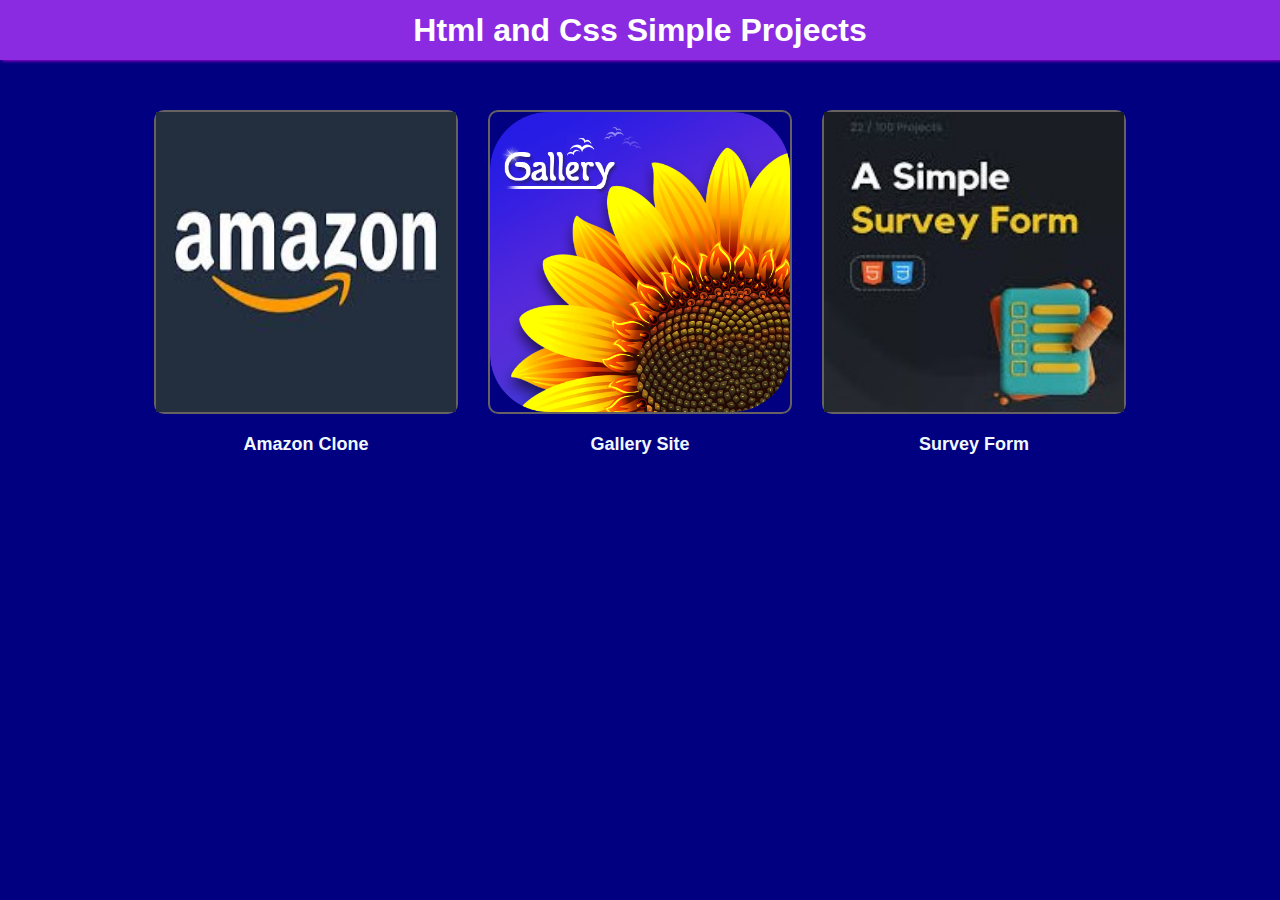
<file: login .html>
<!DOCTYPE html>
<html lang="en">
<head>
    <meta charset="UTF-8">
    <meta name="viewport" content="width=device-width, initial-scale=1.0">
    <title>Html and Css</title>
    <link rel="stylesheet" href="style1.css">
</head>
<body>
    <div class="heading"> 
        <h1>Html and Css Simple Projects</h1>
    </div>
    <section class="boxes" >
        <div class="box" id="boxs1">
            <a href="https://swethamanda15.github.io/Amazon-clone/"><img src="amazon.jpg" alt=""style="height: 300px; width: 300px;"></a>
             <p style="font-size: large; text-align: center; color: aliceblue;">    <b> Amazon Clone</b> </p>
        </div>
       
        <div class="box" id="boxs2">
             <a href="#"><img src="gallery.png" alt="" style="height: 300px; width: 300px;"></a>
              <p style="font-size: large; text-align: center; color: aliceblue;">    <b> Gallery Site</b> </p>
        </div>
        <div class="box" id="boxs3">
             <a href="#"><img src="images.jpg" alt="" style="height: 300px; width: 300px;"></a> 
              <p style="font-size: large; text-align: center; color: aliceblue;">    <b> Survey Form</b> </p>
        </div>
       
        
    </section>
  
</body>
</html>
</file>
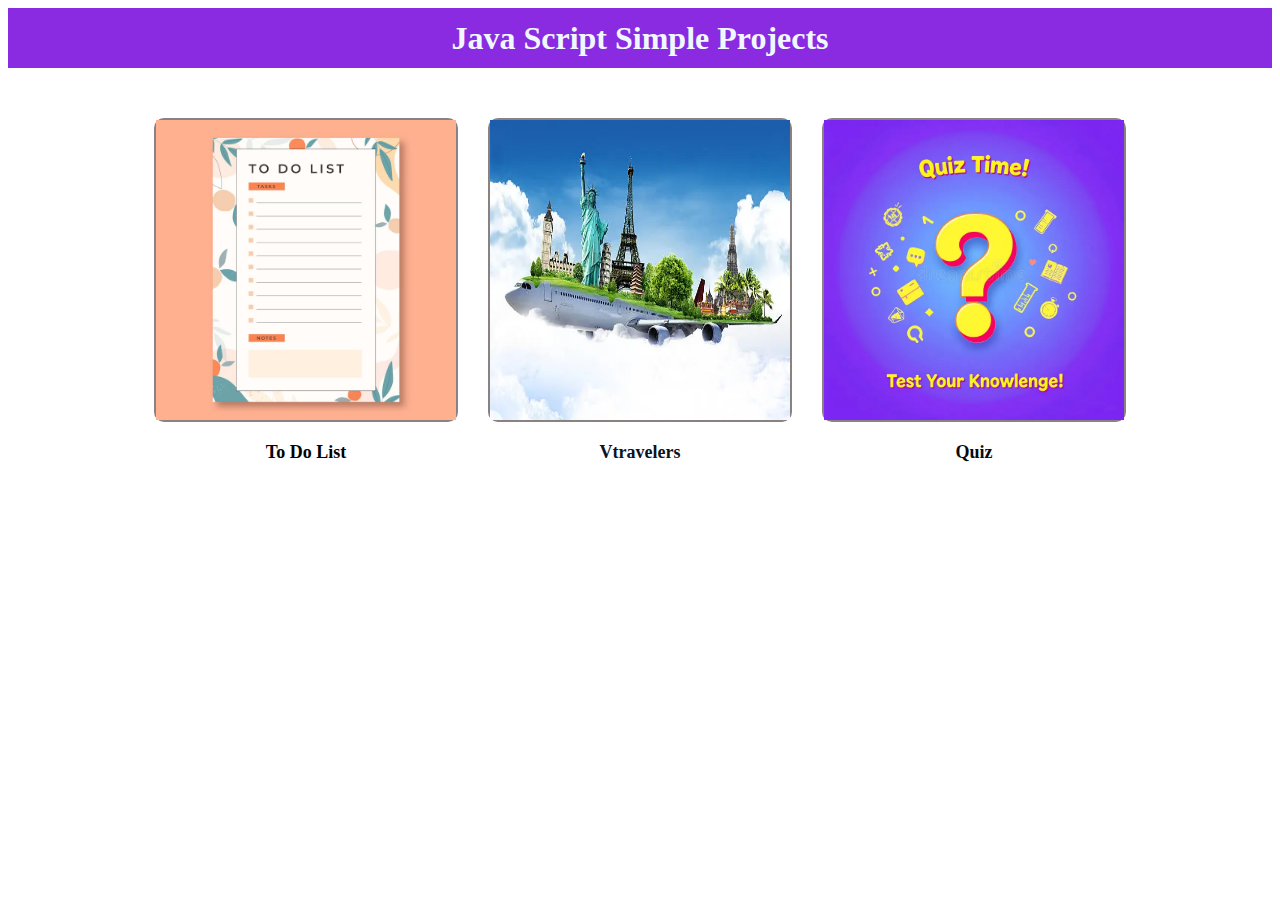
<file: login1.html>
<!DOCTYPE html>
<html lang="en">
<head>
    <meta charset="UTF-8">
    <meta name="viewport" content="width=device-width, initial-scale=1.0">
    <title>Java Script Project</title>
    <link rel="stylesheet" href="style2.css">
</head>
<body>
    <div class="heading"> 
        <h1 style="color: aliceblue; border-radius: 10px;">Java Script Simple Projects</h1>
    </div>
    <section class="boxes">
        <div class="box" id="boxs1">
            <a href="https://swethamanda15.github.io/To-Do-LIst/"><img src="todo.avif" alt=""style="height: 300px; width: 300px;"></a>
             <p style="font-size: large; text-align: center; color: rgb(1, 2, 3);">    <b> To Do List</b> </p>
        </div>
       
        <div class="box" id="boxs2">
             <a href="https://swethamanda15.github.io/Travel/"><img src="traveler.webp" alt=""style="height: 300px; width: 300px;"></a>
              <p style="font-size: large; text-align: center; color: rgb(8, 20, 31);"><b> Vtravelers </b></p>
        </div>
        <!-- <div class="box" id="boxs3">
             <a href="#"><img src="tic.jpg" alt=""style="height: 300px; width: 300px;"></a>
              <p style="font-size: large; text-align: center; color: rgb(9, 10, 10);">    <b> Tic Tae Toe</b> </p>
        </div> -->
        <div class="box" id="boxs4" >
              <a href="https://swethamanda15.github.io/Simple-Quiz/"><img src="quiz.webp" alt=""style="height: 300px; width: 300px; "></a>
               <p style="font-size: large; text-align: center; color: rgb(7, 11, 14);">    <b> Quiz</b> </p>
        </div>
        
    </section>
  
</body>
</html>
</file>
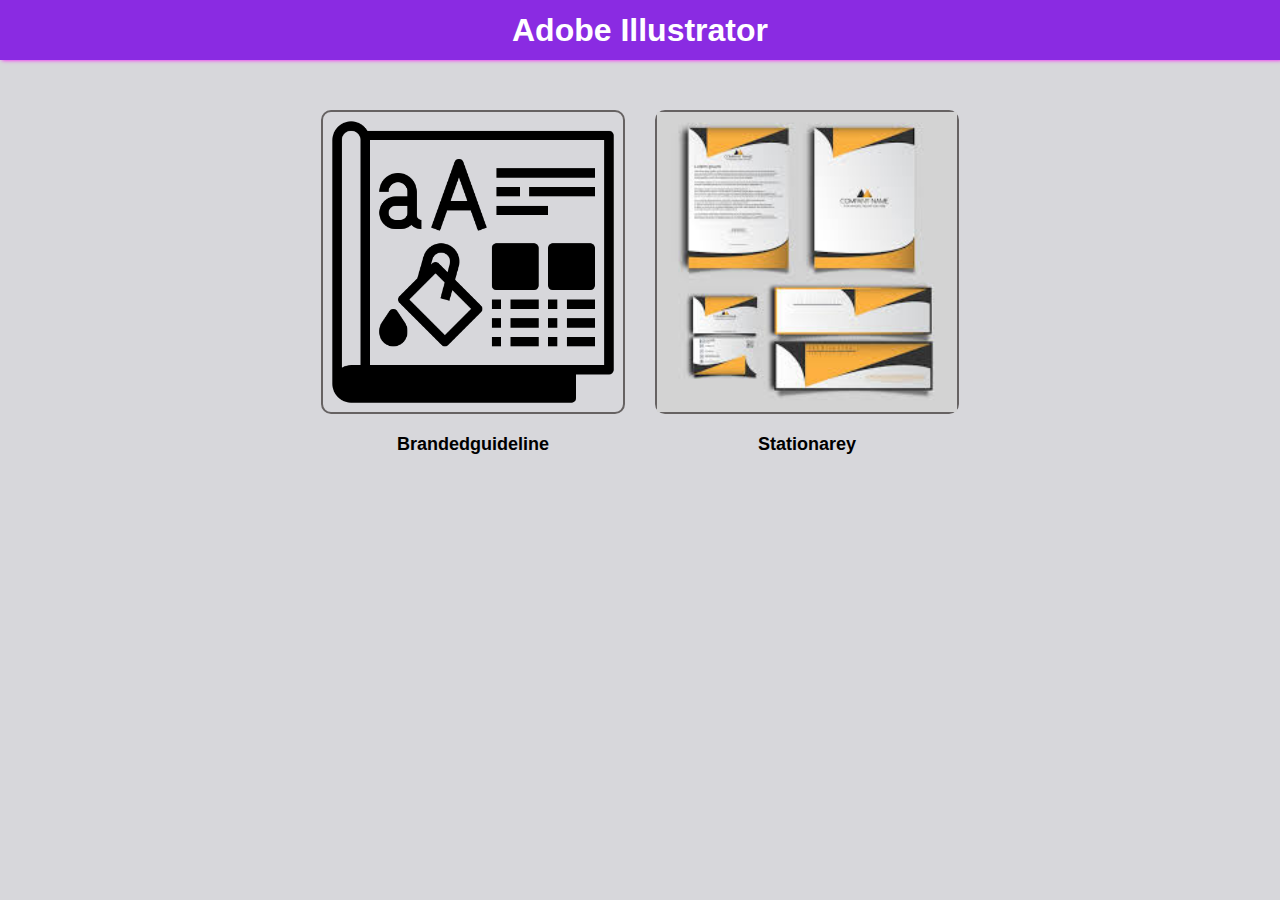
<file: login2.html>
<!DOCTYPE html>
<html lang="en">
<head>
    <meta charset="UTF-8">
    <meta name="viewport" content="width=device-width, initial-scale=1.0">
    <title>Adobe Illustrator</title>
    <link rel="stylesheet" href="style 3.css">
</head>
<body>
   <div class="heading">
    <h1>Adobe Illustrator</h1>
   </div>
   <section class="boxes">
    <div class="box" id="box1">

         <a href="https://drive.google.com/file/d/1dafLoygVc0lSL9bnoEqcAb7CGbpQW2pG/view?usp=sharing"><img src="corporate-identity.png" alt=""style="height: 300px; width: 300px;"></a>
          <p style="font-size: large; text-align: center;">    <b>Brandedguideline</b> </p>
    </div>
    <div class="box" id="box2">
         <a href="https://drive.google.com/file/d/159IpJvS9YnVcmwQDG6kIvX_wYc521sdv/view?usp=sharing"><img src="stationery.png" alt=""style="height: 300px; width: 300px;"></a>
          <p style="font-size: large; text-align: center;">    <b> Stationarey</b> </p>
    </div>

   </section>


</body>
</html>
</file>
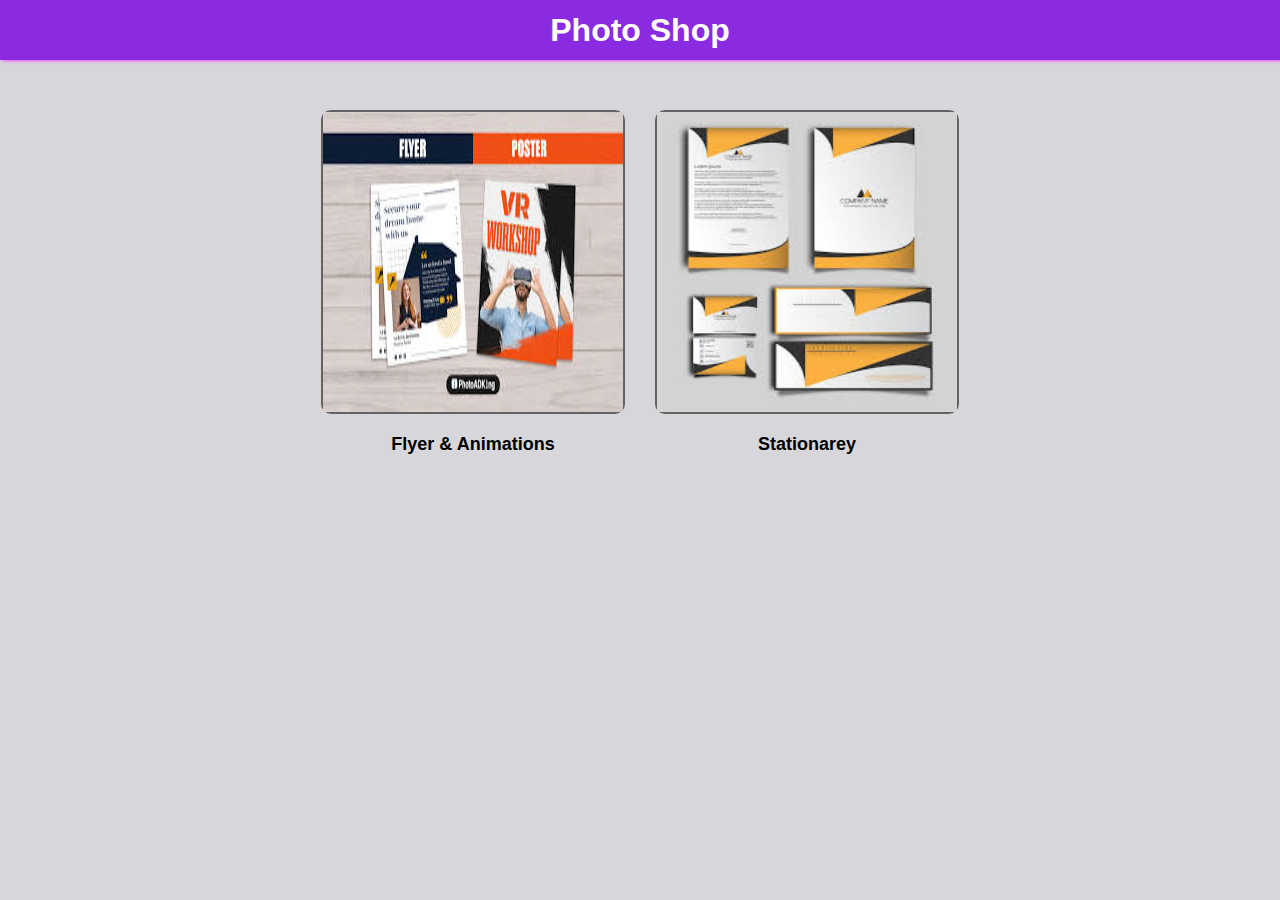
<file: login3.html>
<!DOCTYPE html>
<html lang="en">
<head>
    <meta charset="UTF-8">
    <meta name="viewport" content="width=device-width, initial-scale=1.0">
    <title>Photoshop</title>
    <link rel="stylesheet" href="style 3.css">
</head>
<body>
   <div class="heading">
    <h1>Photo Shop</h1>
   </div>
   <section class="boxes">
    <div class="box" id="box1">

         <a href="https://drive.google.com/file/d/1QAKx1cxEZnEPvlP2w_EBTj1HuFPUTdaB/view?usp=sharing"><img src="flyer poster.jpeg" alt=""style="height: 300px; width: 300px;"></a>
          <p style="font-size: large; text-align: center;">    <b>Flyer & Animations</b> </p>
    </div>
    <div class="box" id="box2">
         <a href="https://drive.google.com/file/d/1c4SViiDU6ykTkJ41s56l_kKGLjohughK/view?usp=sharing"><img src="stationery.png" alt=""style="height: 300px; width: 300px;"></a>
          <p style="font-size: large; text-align: center;">    <b> Stationarey</b> </p>
    </div>

   </section>


</body>
</html>
</file>
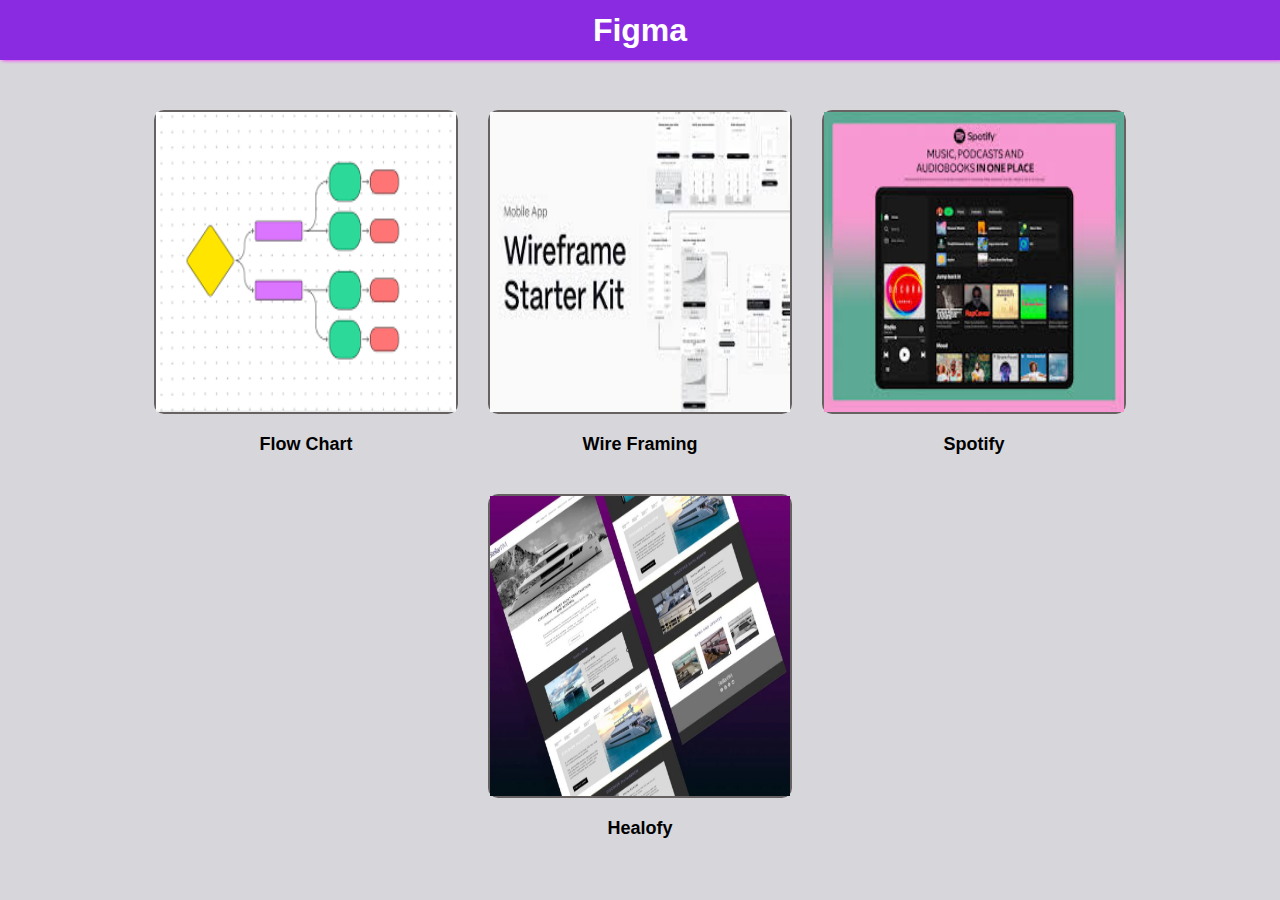
<file: login4.html>
<!DOCTYPE html>
<html lang="en">
<head>
    <meta charset="UTF-8">
    <meta name="viewport" content="width=device-width, initial-scale=1.0">
    <title>Figma</title>
    <link rel="stylesheet" href="style 3.css">
</head>
<body>
   <div class="heading">
    <h1>Figma</h1>
   </div>
   <section class="boxes">
    <div class="box" id="box1">

         <a href="#"><img src="flow chart.png" alt=""style="height: 300px; width: 300px;"></a>
          <p style="font-size: large; text-align: center;">    <b>Flow Chart</b> </p>
    </div>
    <div class="box" id="box2">
         <a href="https://www.figma.com/design/ucYCFaAqBXyxhHEqLh0xhn/wire-frame-example?node-id=0-1&t=Qhl1nGdMLiPRiHWJ-1"><img src="wireframe.jpeg" alt=""style="height: 300px; width: 300px;"></a>
          <p style="font-size: large; text-align: center;">    <b>Wire Framing</b> </p>
    </div>
     <div class="box" id="box2">
         <a href="https://www.figma.com/proto/SSZ9wdFsBIUHVJes2eQ0kM/Spotify?node-id=1-2&t=I9qLu8RGh8ZUxBnR-0&scaling=scale-down&content-scaling=fixed&page-id=0%3A1&starting-point-node-id=1%3A2"><img src="spotify.jpeg" alt=""style="height: 300px; width: 300px;"></a>
          <p style="font-size: large; text-align: center;">    <b>Spotify</b> </p>
    </div>

        <div class="box" id="box2" style="margin-top:50px;">
         <a href="https://www.figma.com/proto/e4G9oowulcW5Pv6jeE3Sht/healofy-website?node-id=1-91&starting-point-node-id=1%3A91&t=7zkWQcYvXeTfnlEz-1"><img src="weblayout.webp" alt=""style="height: 300px; width: 300px; "></a>
          <p style="font-size: large; text-align: center;">    <b>Healofy</b> </p>
    </div>


   </section>


</body>
</html>
</file>
<file: style1.css>
.heading {
    width: 100%;
    height: 60px;
    text-align: center;
    background-color: blueviolet;
    display: flex;
    align-items: center;
    justify-content: center;
    color: white;
}
.heading:hover {
    box-shadow: 2px 0px 4px rgba(255, 0, 255, 1);
}
.box{
    height: 300px;
    width: 300px;
    border: 2px solid rgb(102, 98, 98);
     border-radius: 10px;

}
section{
    display: flex;
    flex-direction: row;
    margin-top: 150px;
}




.boxs{
    height: 80px;
    width: 300px;
    border: 2px solid red;
    border-radius: 10px;
    font-weight: bold;
    font-size: large;
    font-style: italic;

}
.boxs:hover{
    box-shadow: 2px 4px 6px rgba(255,255,255,1);
}
body {
    background-color: #000080;
    margin: 0;
    font-family: Arial, sans-serif;
}


section.boxes, .matter {
    display: flex;
    flex-wrap: wrap;
    justify-content: center;
    gap: 30px;
    margin: 50px auto;
    max-width: 1200px;
}



/* General body style





/* Responsive layout */
@media (max-width: 1024px) {
   .box {
    height: 300px;
    width: 300px;
       margin-top: 25px;
  }
  .boxs {
    height: 50px;
    font-size: 0.9rem;
  }
  .heading {
    font-size: 16px;
    height: 100px;
  }
}
@media (max-width: 768px) {
    .box {
    height: 300px;
    width: 300px;
       margin-top: 25px;
  }
  .boxs {
    height: 50px;
    font-size: 0.9rem;
  }
  .heading {
    font-size: 16px;
    height: 100px;
  }
}

@media (max-width: 480px) {
  .box {
    height: 300px;
    width: 300px;
       margin-top: 25px;
  }
  .boxs {
    height: 50px;
    font-size: 0.9rem;
  }
  .heading {
    font-size: 16px;
    height: 100px;
  }
}
</file>
<file: style2.css>
.heading {
    width: 100%;
    height: 60px;
    text-align: center;
    background-color: blueviolet;
    display: flex;
    align-items: center;
    justify-content: center;
    color: white;
}
.heading:hover {
    box-shadow: 2px 0px 4px rgba(255, 0, 255, 1);
}
.box{
    height: 300px;
    width: 300px;
    border: 2px solid rgb(138, 129, 129);
     border-radius: 10px;

}
section.boxes {
    display: flex;
    flex-wrap: wrap;
    justify-content: center;
    gap: 30px;
    margin: 50px auto;
    max-width: 1200px;
}


.boxs{
    height: 80px;
    width: 300px;
    border: 2px solid rgb(53, 50, 50);
    border-radius: 10px;
    font-weight: bold;
    font-size: large;
    font-style: italic;

}
.boxs:hover{
    box-shadow: 2px 4px 6px rgba(255,255,255,1);
}




@media (max-width: 1024px) {
  .box, .boxs {
    width: 500px;
    height: 500px;
  }
  .boxs {
    height: 70px;
  }
}

@media (max-width: 768px) {
  .box, .boxs {
    width: 90%;
    max-width: 400px;
  }
  .box {
    height: 200px;
  }
  .boxs {
    height: 60px;
    font-size: 1rem;
  }
}

@media (max-width: 480px) {
  .box {
    height: 300px;
    width: 300px;
     margin-top: 25px;
  }
  .boxs {
    height: 50px;
    font-size: 0.9rem;
  }
  .heading {
    font-size: 16px;
    height: 100px;
  }
}
</file>
<file: style 3.css>
.heading {
    width: 100%;
    height: 60px;
    text-align: center;
    background-color: blueviolet;
    display: flex;
    align-items: center;
    justify-content: center;
    color: white;
}
.heading:hover {
    box-shadow: 2px 0px 4px rgba(255, 0, 255, 1);
}
.box{
    height: 300px;
    width: 300px;
    border: 2px solid rgb(102, 98, 98);
     border-radius: 10px;

}
section{
    display: flex;
    flex-direction: row;
    margin-top: 150px;
}




.boxs{
    height: 80px;
    width: 300px;
    border: 2px solid red;
    border-radius: 10px;
    font-weight: bold;
    font-size: large;
    font-style: italic;

}
.boxs:hover{
    box-shadow: 2px 4px 6px rgba(255,255,255,1);
}
body {
    background-color: #d7d7db;
    margin: 0;
    font-family: Arial, sans-serif;
}


section.boxes, .matter {
    display: flex;
    flex-wrap: wrap;
    justify-content: center;
    gap: 30px;
    margin: 50px auto;
    max-width: 1200px;
}



/* General body style





/* Responsive layout */
@media (max-width: 1024px) {
  .box, .boxs {
    width: 500px;
    height: 500px;
  }
  .boxs {
    height: 70px;
  }
}

@media (max-width: 768px) {
  .box, .boxs {
    width: 90%;
    max-width: 400px;
  }
  .box {
    height: 200px;
  }
  .boxs {
    height: 60px;
    font-size: 1rem;
  }
}

@media (max-width: 480px) {
  .box {
    height: 300px;
    width: 300px;
    margin-top: 25px;
  }
  .boxs {
    height: 50px;
    font-size: 0.9rem;
  }
  .heading {
    font-size: 16px;
    height: 100px;
  }
}
</file>
